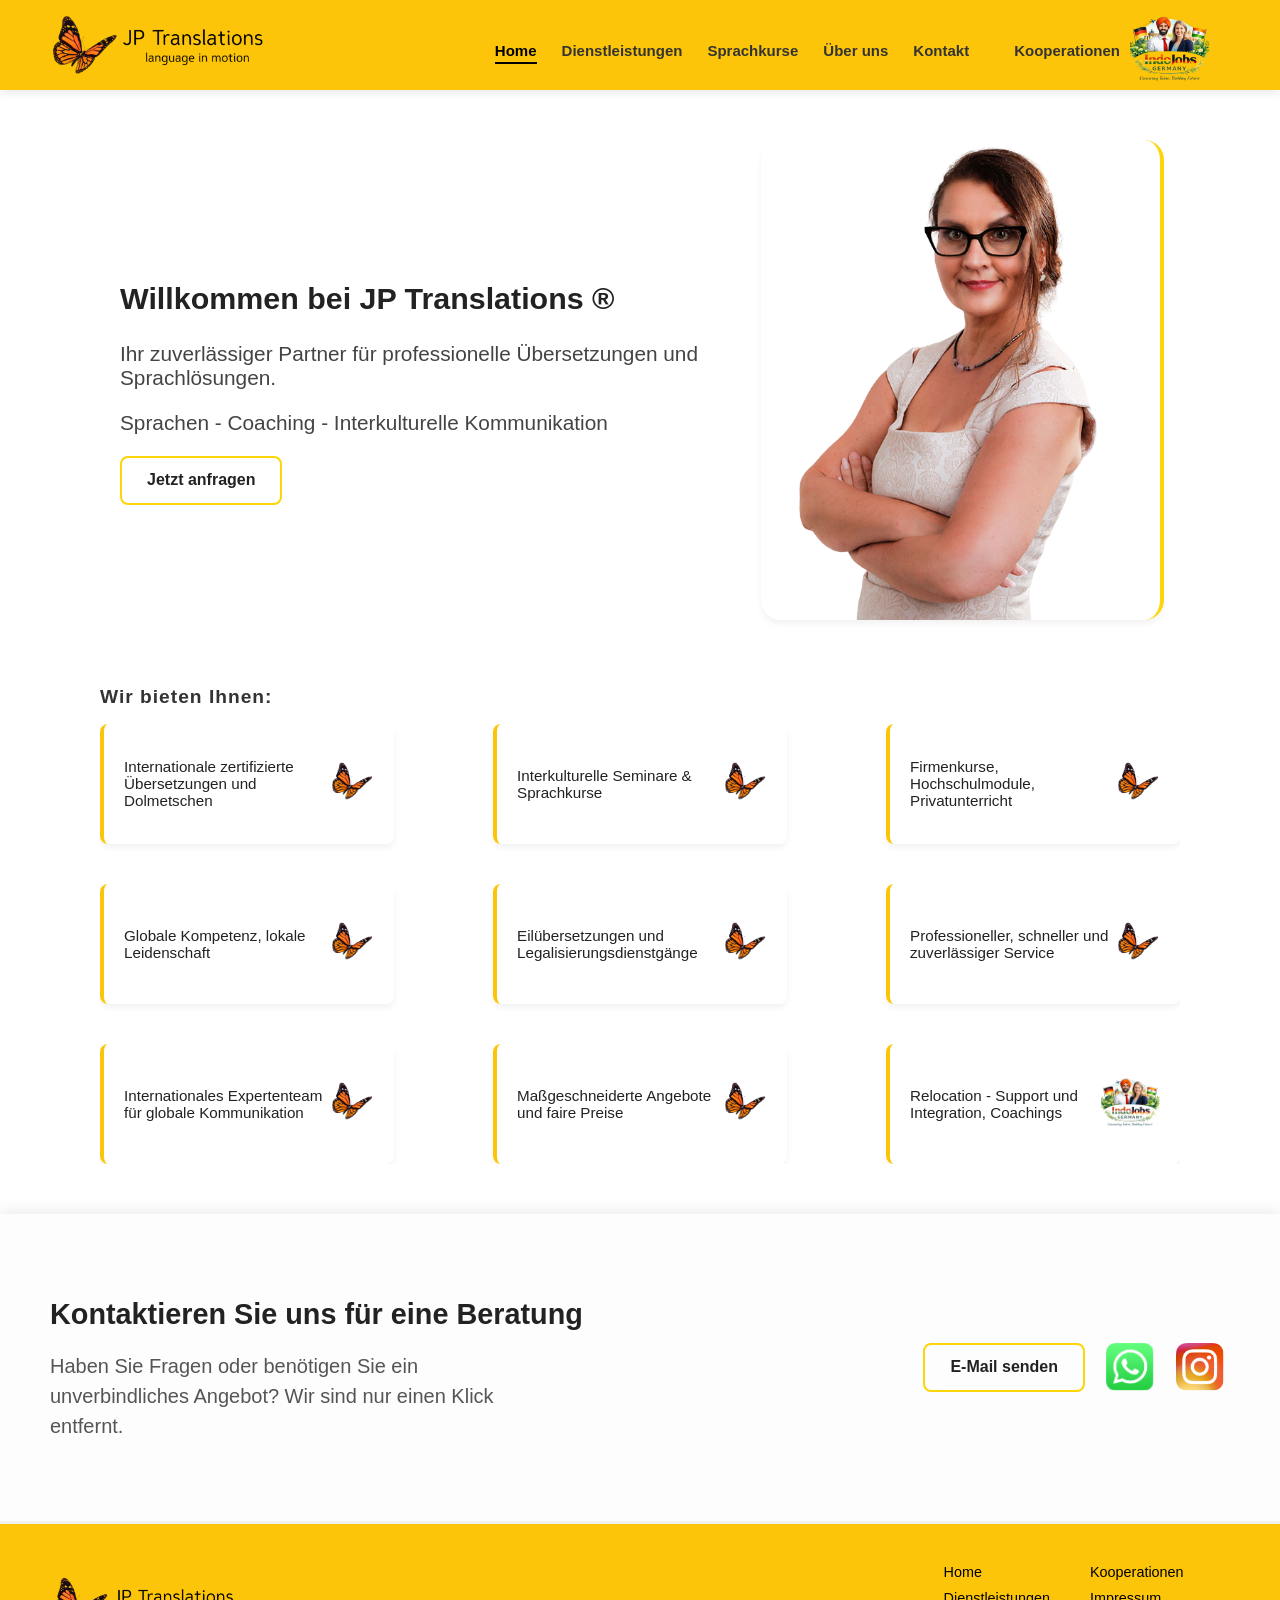
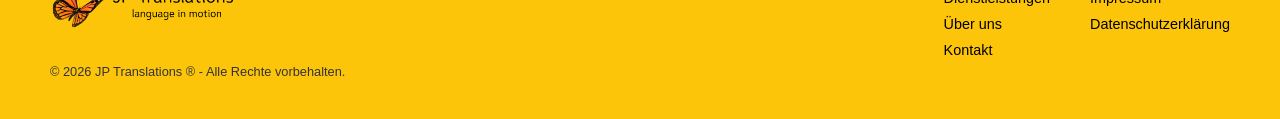
<file: index.html>
<!DOCTYPE html>
<html lang="de">
<head>
 
  
  <meta charset="UTF-8">
  <meta name="viewport" content="width=device-width, initial-scale=1.0">
  <meta name="description" content="Ihr zuverlässiger Partner für professionelle Übersetzungsdienstleistungen und Coaching.">
  <meta name="keywords" content="professionelle Übersetzung, Übersetzer Deutsch-Portugiesisch, Sprachcoaching, interkulturelle Kommunikation, JP Translations">

  <meta property="og:title" content="JP Translations | Übersetzung und Coaching">
  <meta property="og:description" content="Ihr zuverlässiger Partner für professionelle Übersetzungsdienstleistungen und Coaching.">

  <title> JP Translations</title>
  <link rel="icon" type="image/x-icon" href="css/foto/Schmetterling.svg">

  <link rel="canonical" href="https://test-website-jp-translation.vercel.app/">
  <link rel="stylesheet" href="css/global.css">
 

</head>
<body id="home-page">

<div id="header-placeholder"></div>
<div class="content">

    <section class="hero">
      <div class=" hero-inner">
          <div class="infos">
            <h1>Willkommen bei <span class="brand">JP Translations ®</span></h1>
            <p >Ihr zuverlässiger Partner für professionelle Übersetzungen und Sprachlösungen.</p>
            <p class="sub-text">Sprachen - Coaching - Interkulturelle Kommunikation</p>
          
            <a href="contact.html" class="btn-primary">Jetzt anfragen</a>
          </div>
          <div class="logo-image">
            <img src="css/foto/Logo-home.svg" alt="JP Translations">
          </div>
      </div>
    </section>

    <div class="infos-container ">

        <div class="card-container">
          <h2>Wir bieten Ihnen:</h2>
          <div class="card-track">
            <div class="card">Internationale zertifizierte Übersetzungen und Dolmetschen <img src="css/foto/Schmetterling.svg" alt=""></div>
            <div class="card">Interkulturelle Seminare & Sprachkurse  <img src="css/foto/Schmetterling.svg" alt=""></div>
            <div class="card indo-jobs " id="card-relocation">Relocation - Support  und Integration, Coachings  <img width="100" src="css/foto/Logo-IndoJobs.svg" alt=""></div>
            <div class="card hidden-mobile">Firmenkurse, Hochschulmodule, Privatunterricht  <img src="css/foto/Schmetterling.svg" alt=""></div>
            <div class="card hidden-mobile">Globale Kompetenz, lokale Leidenschaft <img src="css/foto/Schmetterling.svg" alt=""></div>
            <div class="card hidden-mobile">Eilübersetzungen und Legalisierungsdienstgänge  <img src="css/foto/Schmetterling.svg" alt=""></div>
            <div class="card hidden-mobile">Professioneller, schneller und zuverlässiger Service  <img src="css/foto/Schmetterling.svg" alt=""></div>
            <div class="card hidden-mobile">Internationales Expertenteam für globale Kommunikation  <img src="css/foto/Schmetterling.svg" alt=""></div>
            <div class="card hidden-mobile">Maßgeschneiderte Angebote und faire Preise  <img src="css/foto/Schmetterling.svg" alt=""></div>
          

          </div>
        </div>
        <button id="loadMoreBtn" class="btn-primary" type="button" aria-expanded="false">Mehr anzeigen</button>
    </div>

</div>


<div id="calltoaction-placeholder"></div>
<div id="footer-placeholder"></div>
<div id="datenschutz-placeholder"></div>

<script src="js/script.js" defer></script>

</body>
</html>
</file>
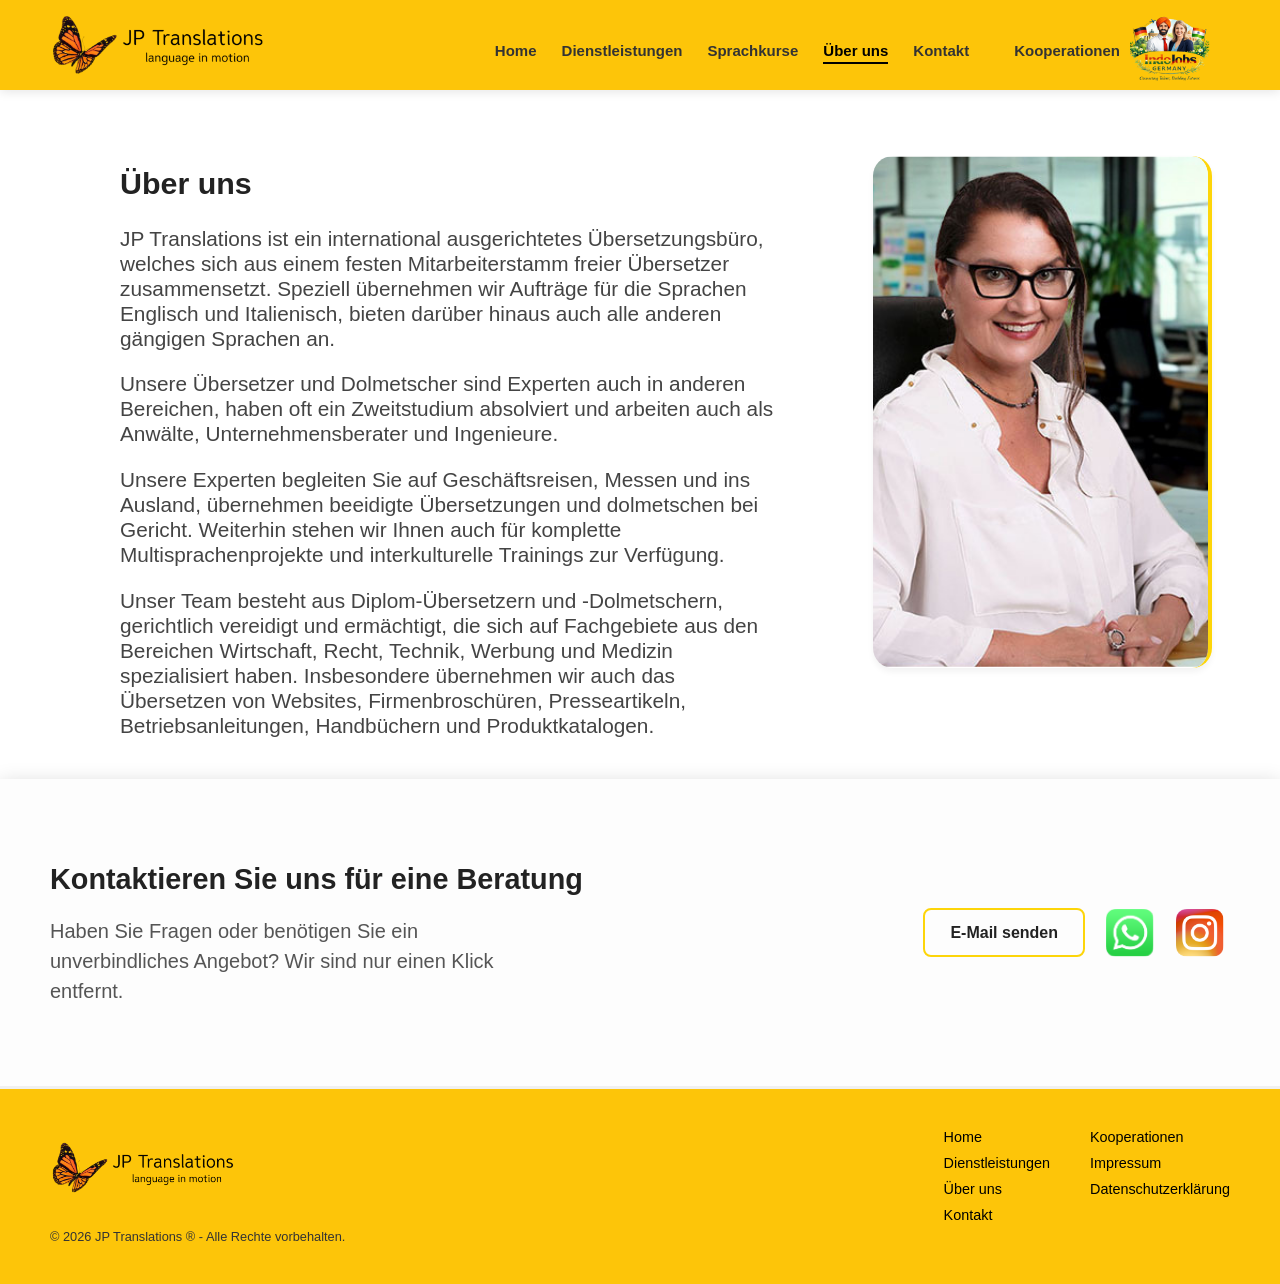
<file: about.html>
<!DOCTYPE html>
<html lang="de">
<head>
 
  
  <meta charset="UTF-8">
  <meta name="viewport" content="width=device-width, initial-scale=1.0">
  <meta name="description" content="Ihr zuverlässiger Partner für professionelle Übersetzungsdienstleistungen und Coaching.">
  <meta name="keywords" content="professionelle Übersetzung, Übersetzer Deutsch-Portugiesisch, Sprachcoaching, interkulturelle Kommunikation, JP Translations">

  <meta property="og:title" content="JP Translations | Über uns">
  <meta property="og:description" content="Ihr zuverlässiger Partner für professionelle Übersetzungsdienstleistungen und Coaching.">

  <title>JP Translations | Über uns</title>
  <link rel="icon" type="image/x-icon" href="css/foto/Schmetterling.svg">

  <link rel="canonical" href="https://test-website-jp-translation.vercel.app/about.html">
  <link rel="stylesheet" href="css/global.css">
 

</head>
<body id="about-page">
  <div id="header-placeholder"></div>
    <div class="content">
      <section class="hero">
        <div class="container hero-about  ">
          <div class="infos infos-about">
            
            <h1>Über uns</h1>
            <p class="text-s p-about">JP Translations ist ein international ausgerichtetes Übersetzungsbüro, welches sich aus einem festen Mitarbeiterstamm freier Übersetzer zusammensetzt. Speziell übernehmen wir Aufträge für die Sprachen Englisch und Italienisch, bieten darüber hinaus auch alle anderen gängigen Sprachen an.</p>
            <p class="hidden-mobile p-about">Unsere Übersetzer und Dolmetscher sind Experten auch in anderen Bereichen, haben oft ein Zweitstudium absolviert und arbeiten auch als Anwälte, Unternehmensberater und Ingenieure.</p>
            <p class="hidden-mobile p-about">Unsere Experten begleiten Sie auf Geschäftsreisen, Messen und ins Ausland, übernehmen beeidigte Übersetzungen und dolmetschen bei Gericht. Weiterhin stehen wir Ihnen auch für komplette Multisprachenprojekte und interkulturelle Trainings zur Verfügung.</p>
            <p class="hidden-mobile p-about">Unser Team besteht aus Diplom-Übersetzern und -Dolmetschern, gerichtlich vereidigt und ermächtigt, die sich auf Fachgebiete aus den Bereichen Wirtschaft, Recht, Technik, Werbung und Medizin spezialisiert haben. Insbesondere übernehmen wir auch das Übersetzen von Websites, Firmenbroschüren, Presseartikeln, Betriebsanleitungen, Handbüchern und Produktkatalogen.
            </p>
          </div>
          <div class=" about-image">
            <img src="css/foto/foto-uberuns-jptranslation.svg" alt="JP Translations">
          </div>
        </div>
      </section>
    </div>
  
  <div id="calltoaction-placeholder"></div>
  <div id="footer-placeholder"></div>
  <div id="datenschutz-placeholder"></div>
  
    <script src="js/script.js" defer></script>
</body>
</html>
</file>
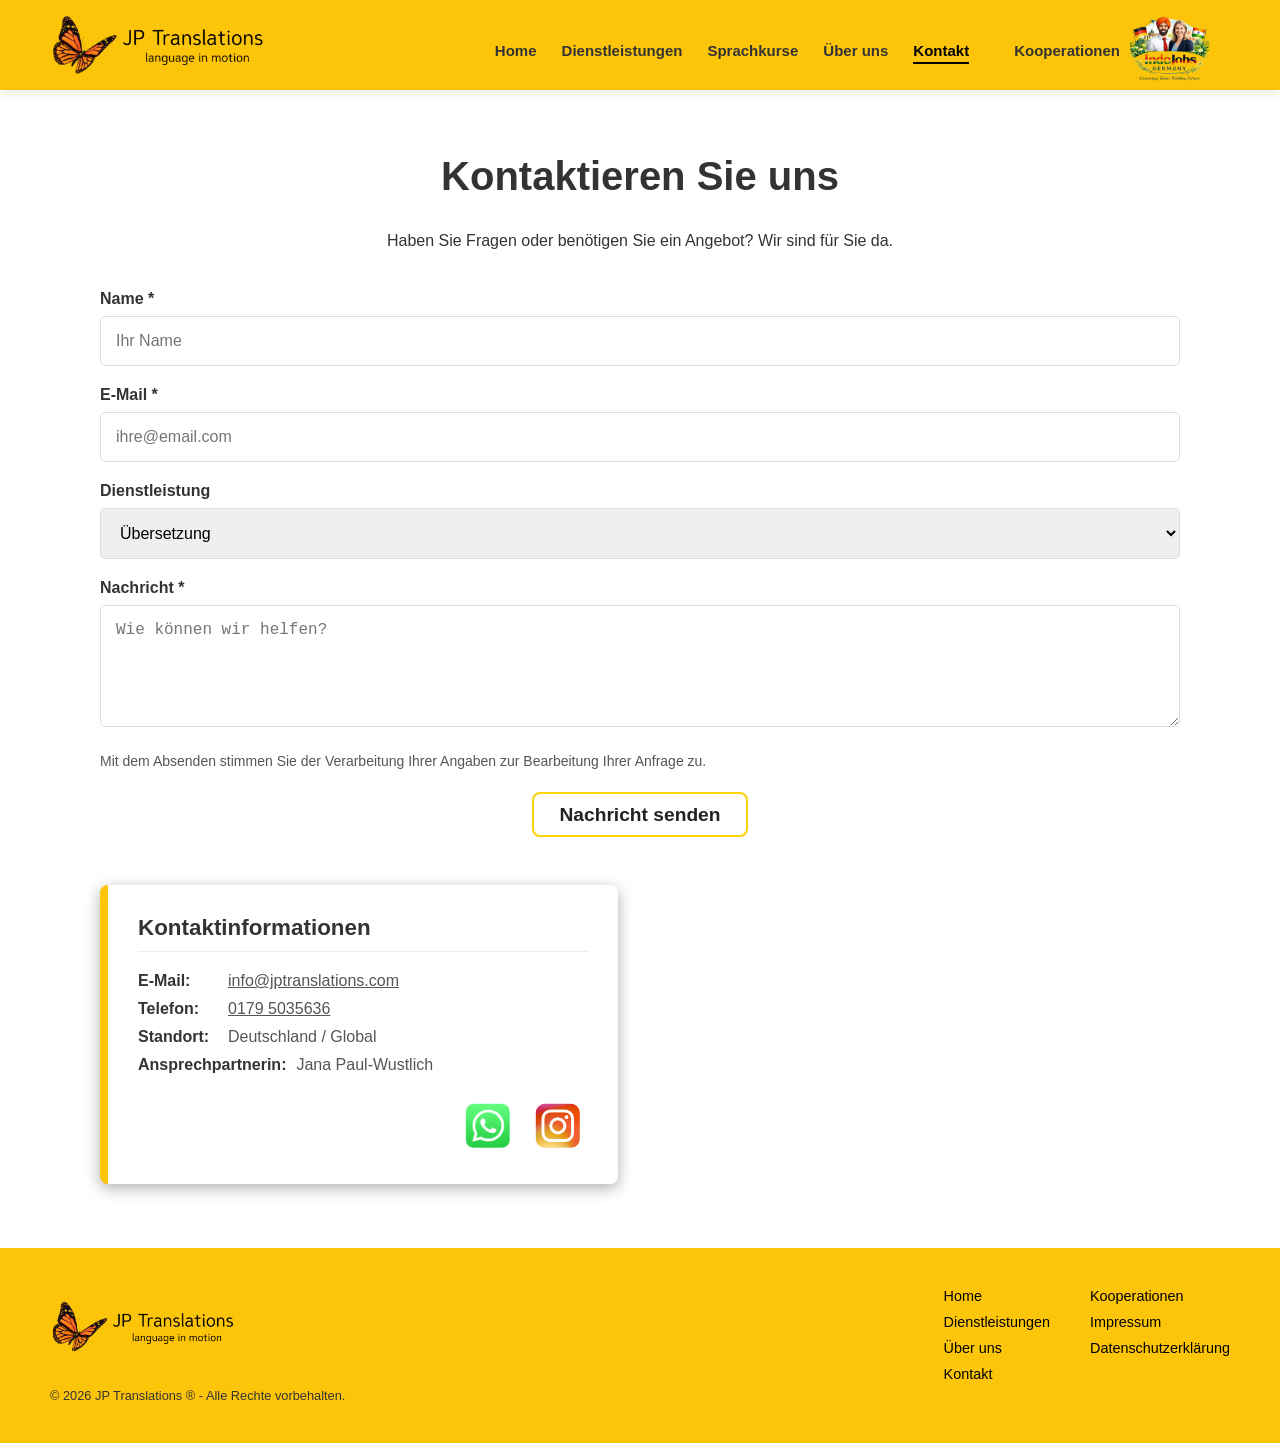
<file: contact.html>
<!DOCTYPE html>
<html lang="de">
<head>
 
  
  <meta charset="UTF-8">
  <meta name="viewport" content="width=device-width, initial-scale=1.0">
  <meta name="description" content="Ihr zuverlässiger Partner für professionelle Übersetzungsdienstleistungen und Coaching.">
  <meta name="keywords" content="professionelle Übersetzung, Übersetzer Deutsch-Portugiesisch, Sprachcoaching, interkulturelle Kommunikation, JP Translations">

  <meta property="og:title" content="JP Translations | Kontakt">
  <meta property="og:description" content="Ihr zuverlässiger Partner für professionelle Übersetzungsdienstleistungen und Coaching.">

  <title>JP Translations | Kontakt</title>
  <link rel="icon" type="image/x-icon" href="css/foto/Schmetterling.svg">

  <link rel="canonical" href="https://test-website-jp-translation.vercel.app/contact.html">
  <link rel="stylesheet" href="css/global.css">
 

</head>
<body id="contact-page">
  <div id="header-placeholder"></div>

  <main class=" main-contact">
    <section class="contact-intro">
      <h1>Kontaktieren Sie uns</h1>
      <p>Haben Sie Fragen oder benötigen Sie ein Angebot? Wir sind für Sie da.</p>
    </section>

    <div class="contact-flex">
      <form 
      class="contact-form"
      action="https://formsubmit.co/info@jptranslations.com"
      method="POST"
    >

  <input 
    type="hidden" 
    name="_next" 
    value="https://test-website-jp-translation.vercel.app/thankyou.html"
  >

  <input 
    type="hidden" 
    name="_captcha" 
    value="false"
  >

  <div class="form-group">
    <label for="name">Name *</label>
    <input 
      type="text" 
      id="name" 
      name="name"
      required 
      placeholder="Ihr Name"
    >
  </div>

  <div class="form-group">
    <label for="email">E-Mail *</label>
    <input 
      type="email" 
      id="email" 
      name="email"
      required 
      placeholder="ihre@email.com"
    >
  </div>

  <div class="form-group">
    <label for="service">Dienstleistung</label>
    <select id="service" name="service">
      <option value="translation">Übersetzung</option>
      <option value="coaching">Sprachkurs / Coaching</option>
      <option value="relocation">Relocation Support</option>
      <option value="other">Sonstiges</option>
    </select>
  </div>

  <div class="form-group">
    <label for="message">Nachricht *</label>
    <textarea 
      id="message" 
      name="message"
      rows="5" 
      required 
      placeholder="Wie können wir helfen?"
    ></textarea>
  </div>

  <p class="form-privacy-note">Mit dem Absenden stimmen Sie der Verarbeitung Ihrer Angaben zur Bearbeitung Ihrer Anfrage zu.</p>

  <button type="submit" class="btn-contact-outline btn-contact">
    Nachricht senden
  </button>

</form>

      <div class="contact-info">
        <h3>Kontaktinformationen</h3>
        <p><strong>E-Mail:</strong> <a href="mailto:info@jptranslations.com">info@jptranslations.com</a></p>
        <p><strong>Telefon:</strong> <a href="tel:+491795035636">0179 5035636</a></p>
        <p><strong>Standort:</strong> Deutschland / Global</p>
        <p><strong>Ansprechpartnerin:</strong> Jana Paul-Wustlich</p>

        <div class="social-wrapper social-wrapper-contact">
          <a href="https://wa.me/491795035636" target="_blank" rel="noopener noreferrer" class="btn-socialmedia" aria-label="JP Translations auf WhatsApp kontaktieren (öffnet einen neuen Tab)">
            <img src="css/foto/whatsapp-Icon.svg" alt="">
          </a>
          <a href="https://www.instagram.com/jptranslations" target="_blank" rel="noopener noreferrer" class="btn-socialmedia" aria-label="JP Translations auf Instagram besuchen (öffnet einen neuen Tab)">
            <img src="css/foto/instagram-Icon.svg" alt="">
          </a>
        </div>
      </div>
    </div>
  </main>

  
  <div id="footer-placeholder"></div>
  <div id="datenschutz-placeholder"></div>
  
<script src="js/script.js" defer></script>
</body>
</html>
</file>
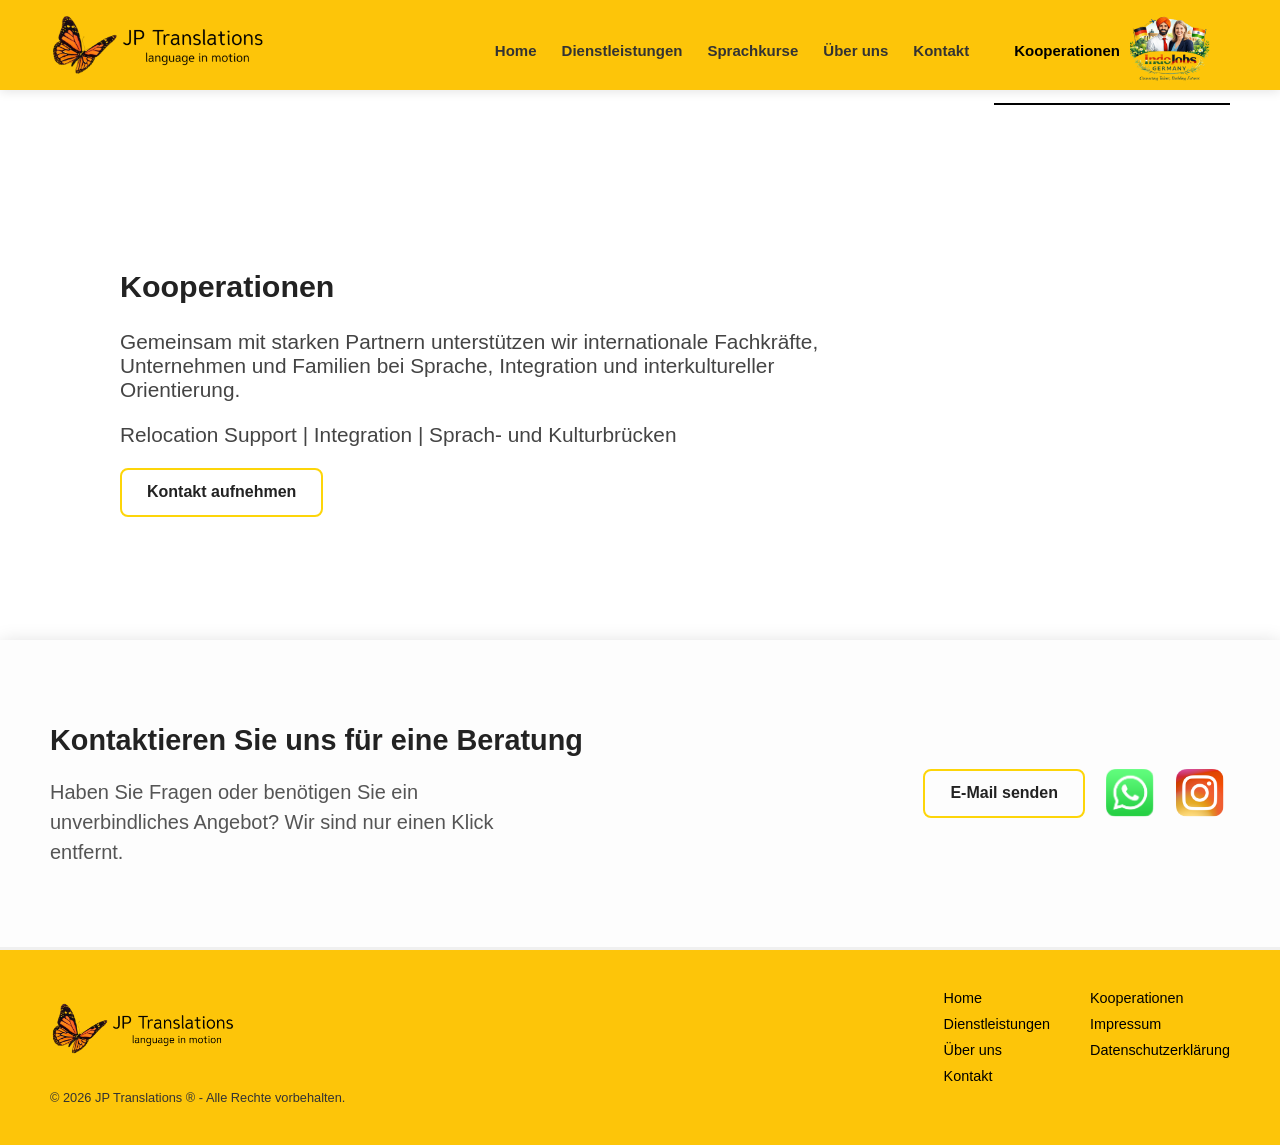
<file: cooperation.html>
<!DOCTYPE html>
<html lang="de">
<head>
  <meta charset="UTF-8">
  <meta name="viewport" content="width=device-width, initial-scale=1.0">
  <meta name="description" content="Kooperationen von JP Translations im Bereich Relocation Support, Integration und interkulturelle Begleitung.">
  <meta name="keywords" content="JP Translations Kooperationen, IndoJobs, Relocation Support, Integration, interkulturelle Begleitung">

  <meta property="og:title" content="JP Translations | Kooperationen">
  <meta property="og:description" content="Relocation Support, Integration und interkulturelle Begleitung in Kooperation mit JP Translations.">

  <title>JP Translations | Kooperationen</title>
  <link rel="icon" type="image/x-icon" href="css/foto/Schmetterling.svg">
  <link rel="canonical" href="https://test-website-jp-translation.vercel.app/cooperation.html">
  <link rel="stylesheet" href="css/global.css">
</head>
<body id="cooperation-page">
  <div id="header-placeholder"></div>

  <main class="content cooperation-page-content" id="cooperation">
    <section class="hero cooperation-hero">
      <div class="container hero-inner">
        <div class="infos">
          <h1>Kooperationen</h1>
          <p>Gemeinsam mit starken Partnern unterstützen wir internationale Fachkräfte, Unternehmen und Familien bei Sprache, Integration und interkultureller Orientierung.</p>
          <p class="sub-text">Relocation Support | Integration | Sprach- und Kulturbrücken</p>
          <a href="contact.html" class="btn-primary">Kontakt aufnehmen</a>
        </div>
        <div class="logo-image cooperation-logo">

        </div>
      </div>
    </section>
  </main>

  <div id="calltoaction-placeholder"></div>
  <div id="footer-placeholder"></div>
  <div id="datenschutz-placeholder"></div>

  <script src="js/script.js" defer></script>
</body>
</html>
</file>
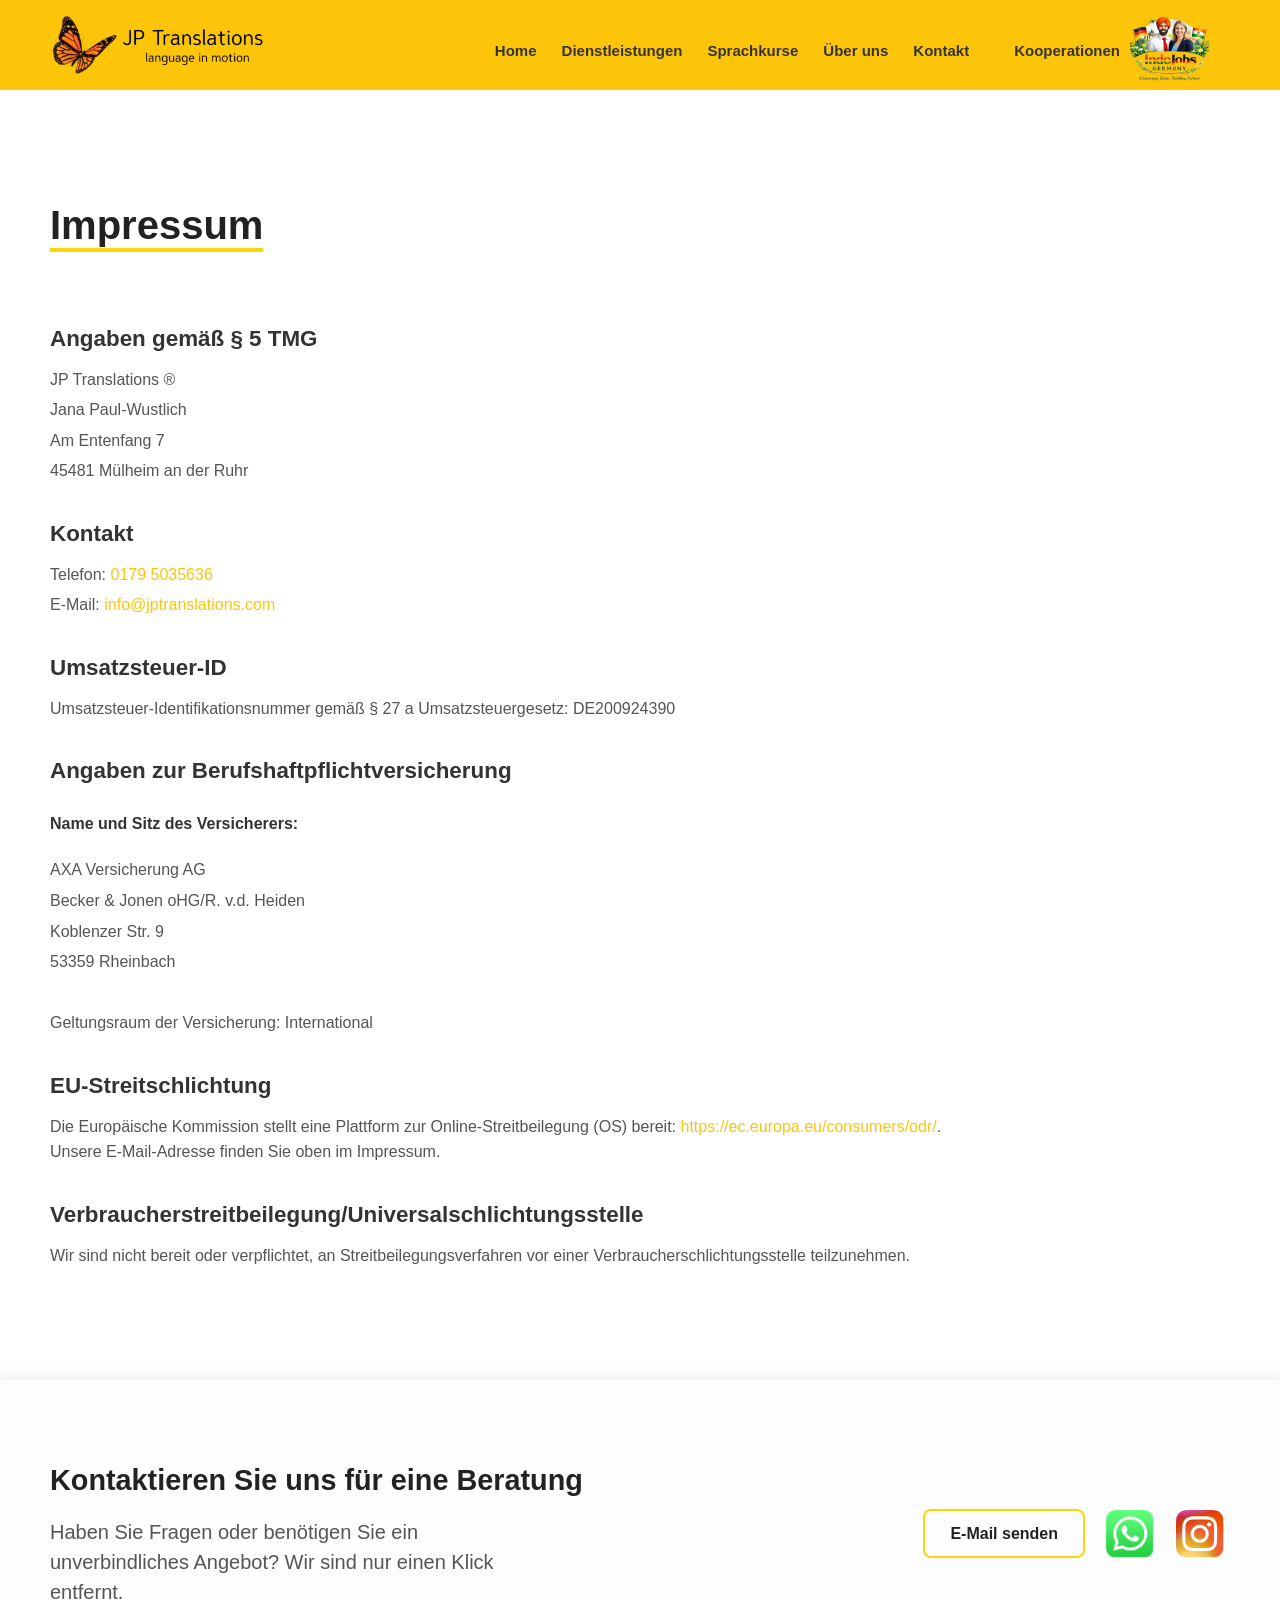
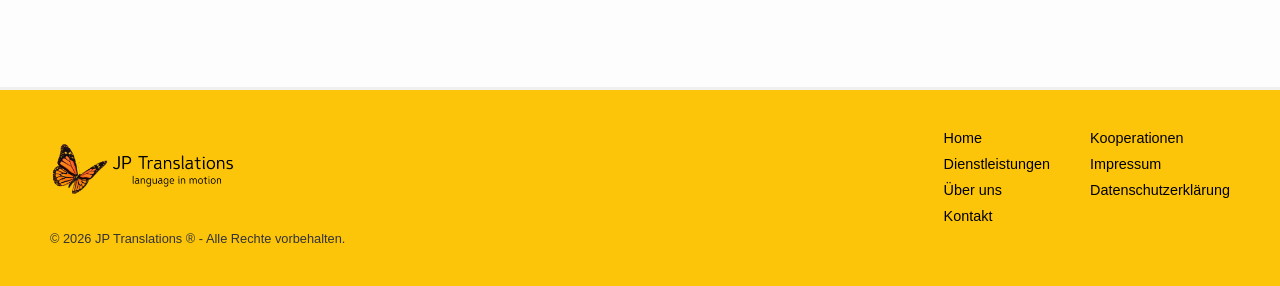
<file: impressum.html>
<!DOCTYPE html>
<html lang="de">
<head>
 
  
  <meta charset="UTF-8">
  <meta name="viewport" content="width=device-width, initial-scale=1.0">
  <meta name="description" content="Ihr zuverlässiger Partner für professionelle Übersetzungsdienstleistungen und Coaching.">
  <meta name="keywords" content="professionelle Übersetzung, Übersetzer Deutsch-Portugiesisch, Sprachcoaching, interkulturelle Kommunikation, JP Translations">

  <meta property="og:title" content="JP Translations | Impressum">
  <meta property="og:description" content="Ihr zuverlässiger Partner für professionelle Übersetzungsdienstleistungen und Coaching.">

  <title>JP Translations | Impressum</title>
  <link rel="icon" type="image/x-icon" href="css/foto/Schmetterling.svg">

  <link rel="canonical" href="https://test-website-jp-translation.vercel.app/impressum.html">
  <link rel="stylesheet" href="css/global.css">

</head>
<body>

<div id="header-placeholder"></div>

<main class="main-content">
    <section class="impressum-section">
        <div class="container">
            <div class="impressum-text">
                <h1>Impressum</h1>
                
                <div class="impressum-block">
                    <h2>Angaben gemäß § 5 TMG</h2>
                    <p>JP Translations ®</p>
                    <p>Jana Paul-Wustlich</p>
                    <p>Am Entenfang 7</p>
                    <p>45481 Mülheim an der Ruhr</p>
                </div>

                <div class="impressum-block">
                    <h2>Kontakt</h2>
                    <p>Telefon: <a href="tel:+491795035636">0179 5035636</a></p>
                    <p>E-Mail: <a href="mailto:info@jptranslations.com">info@jptranslations.com</a></p>
                </div>

                <div class="impressum-block">
                    <h2>Umsatzsteuer-ID</h2>
                    <p>Umsatzsteuer-Identifikationsnummer gemäß § 27 a Umsatzsteuergesetz: DE200924390<br></p>
                </div>

                <div class="impressum-block">
                    <h2>Angaben zur Berufshaftpflichtversicherung</h2>
                    <h4>Name und Sitz des Versicherers:</h4>
                    <p>AXA Versicherung AG</p>
                    <p>Becker & Jonen oHG/R. v.d. Heiden</p>
                    <p>Koblenzer Str. 9</p>
                    <p>53359 Rheinbach</p><br>
                    <p>Geltungsraum der Versicherung: International</p>
                </div>

                <div class="impressum-block">
                    <h2>EU-Streitschlichtung</h2>
                    <p>Die Europäische Kommission stellt eine Plattform zur Online-Streitbeilegung (OS) bereit: 
                    <a href="https://ec.europa.eu/consumers/odr/" target="_blank" rel="noopener noreferrer">https://ec.europa.eu/consumers/odr/</a>.<br>
                    Unsere E-Mail-Adresse finden Sie oben im Impressum.</p>
                </div>

                <div class="impressum-block">
                    <h2>Verbraucherstreitbeilegung/Universalschlichtungsstelle</h2>
                    <p>Wir sind nicht bereit oder verpflichtet, an Streitbeilegungsverfahren vor einer Verbraucherschlichtungsstelle teilzunehmen.</p>
                </div>
            </div>
        </div>
    </section>
</main>

<div id="calltoaction-placeholder"></div>
<div id="footer-placeholder"></div>
<div id="datenschutz-placeholder"></div>
  <script src="js/script.js" defer></script>

</body>
</html>
</file>
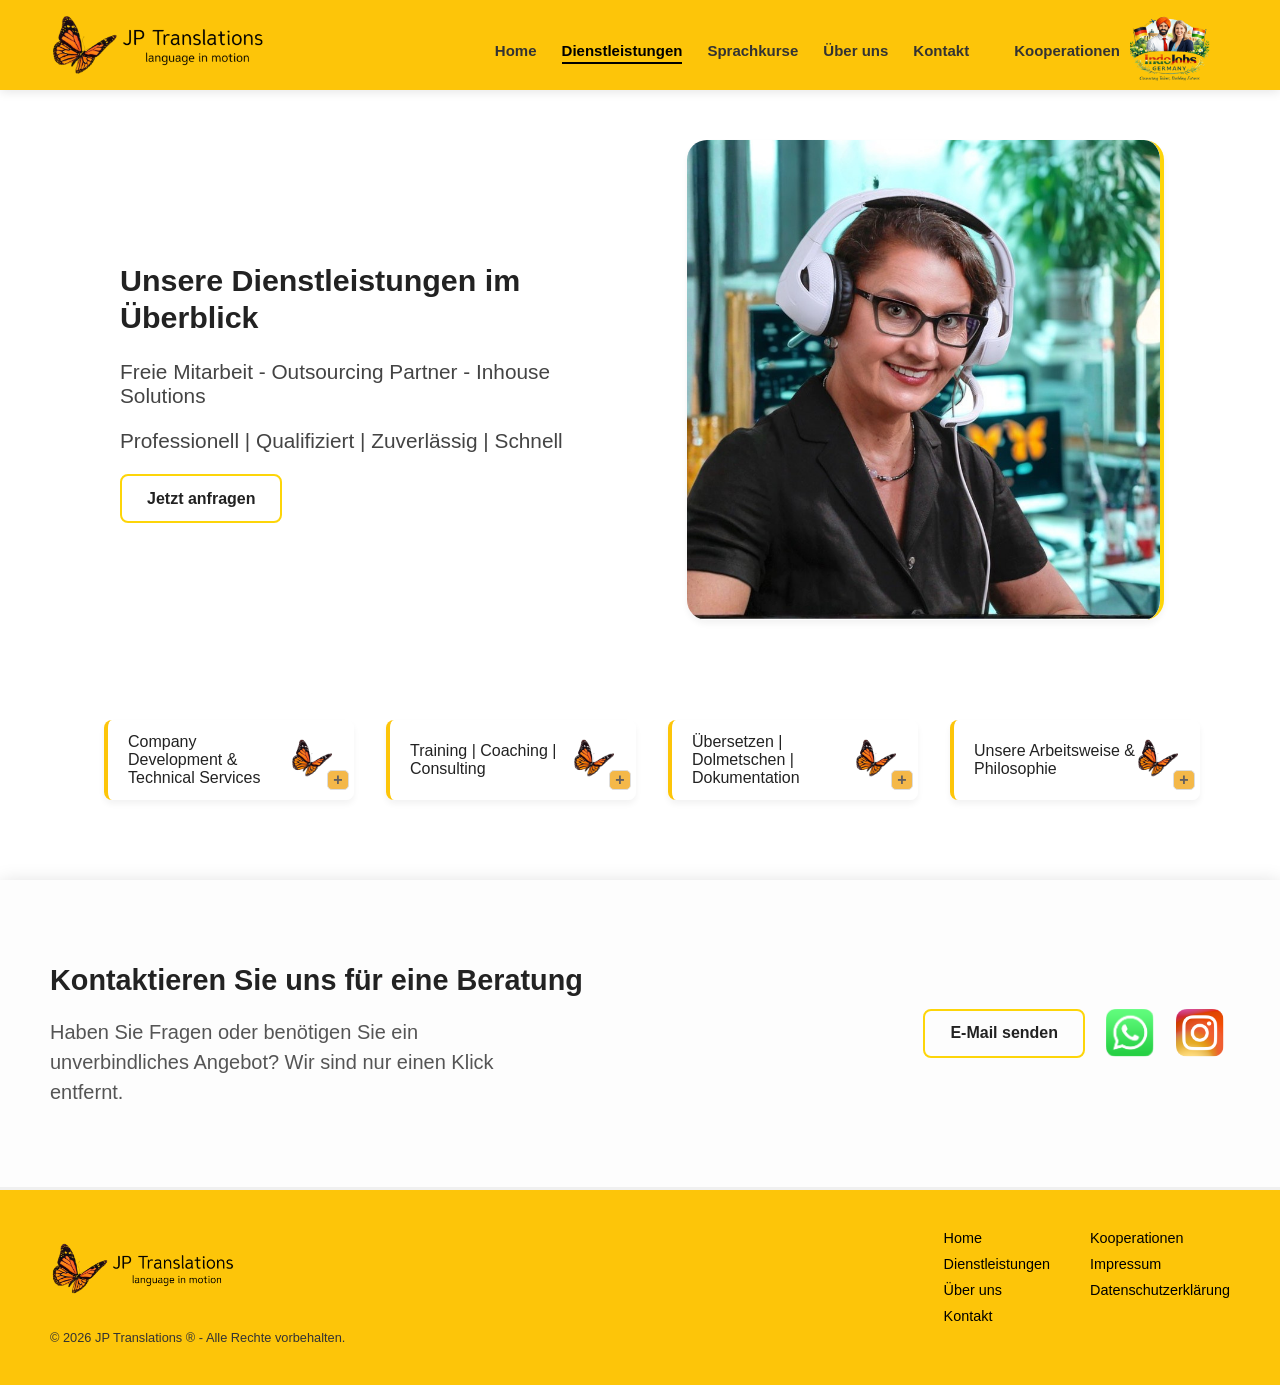
<file: service.html>
<!DOCTYPE html>
<html lang="de">
<head>
 
  
  <meta charset="UTF-8">
  <meta name="viewport" content="width=device-width, initial-scale=1.0">
  <meta name="description" content="Ihr zuverlässiger Partner für professionelle Übersetzungsdienstleistungen und Coaching.">
  <meta name="keywords" content="professionelle Übersetzung, Übersetzer Deutsch-Portugiesisch, Sprachcoaching, interkulturelle Kommunikation, JP Translations">

  <meta property="og:title" content="JP Translations | Dienstleistungen">
  <meta property="og:description" content="Ihr zuverlässiger Partner für professionelle Übersetzungsdienstleistungen und Coaching.">
  <title>JP Translations | Dienstleistungen </title>
  <link rel="icon" type="image/x-icon" href="css/foto/Schmetterling.svg">

  <link rel="canonical" href="https://test-website-jp-translation.vercel.app/service.html">
  <link rel="stylesheet" href="css/global.css">

</head>
<body id="service-page">

  <div id="header-placeholder"></div>

  <div class="content">
    <section class="hero">
      <div class="container hero-inner ">
        <div class="infos infos-service">
          <h1>Unsere Dienstleistungen im Überblick</h1>
          <p>Freie Mitarbeit - Outsourcing Partner - Inhouse Solutions</p>
          <p class="sub-text">Professionell | Qualifiziert | Zuverlässig | Schnell</p>
          <a href="contact.html" class="btn-primary">Jetzt anfragen</a>
        </div>
        <div class="logo-image">
          <img src="css/foto/Dienstleistung.svg" alt="JP Translations">
        </div>
      </div>
    </section>
  </div>

  <div id="modal-servicos" class="modal" role="dialog" aria-modal="true" aria-labelledby="modal-titulo" hidden>
    <div class="modal-content card-grande"> <button type="button" class="close-button" onclick="fecharModal()" aria-label="Dialog schließen">&times;</button>
      <h3 id="modal-titulo"></h3>
      <div id="modal-texto"></div>
    </div>
  </div>

  <div class="modal-service-container">
    <button type="button" class="card card-service" onclick="abrirModal(
      'Company Development & Technical Services', 
      '<ul>' +
        '<li>Beeidigte Übersetzungen nach DIN-Norm</li>' +
        '<li>Internationale Fachübersetzungen in allen gängigen Sprachen</li>' +
        '<li>Dolmetschleistungen</li>' +
        '<li>Sprecherservice, Adaptionen, voice-over</li>' +
        '<li>Legalisierungsdienstgänge</li>' +
        '<li>Lektorat & Copywriting</li>' +
        '<li>Interkulturelle Kommunikation</li>' +
        '<li>Firmensprachkurse und Einzeltrainings</li>' +
        '<li>Englischmodule für Hochschulen</li>' +
      '</ul>', 
      true
    )">
      Company Development & Technical Services
      
      <img src="css/foto/Schmetterling.svg" alt="">
      <div>+</div>
    </button>

    <button type="button" class="card card-service" onclick="abrirModal(
      'Training - Coaching - Consulting', 
      '<ul>' +
        '<li>Interkulturelle Trainings</li>' +
        '<li>Seminare für Executives</li>' +
        '<li>Messebegleitung</li>' +
        '<li>Verhandlungsführung</li>' +
        '<li>Präsentationstraining</li>' +
        '<li>Wirtschaftsenglisch</li>' +
        '<li>Rechtsenglisch</li>' +
        '<li>Telephone English</li>' +
        '<li>Gründliche Vorbereitung zum Erwerb von international anerkannten Sprachenzertifikaten</li>' +
        '<li>Europäischem Referenzrahmen (A1 - C2)</li>' +
        '<li>Kooperation mit von Cambridge zertifizierten BULATS-Agenten (A1 - C2)</li>' +
        '<li>Vorbereitung zur IHK-Übersetzerprüfung (A1 - C2)</li>' +
        '<li>Individuelle Beratung und Betreuung (A1 - C2)</li>' +
      '</ul>', 
      true
    )">
      Training | Coaching | Consulting
      
      <img src="css/foto/Schmetterling.svg" alt="">
      <div>+</div>
    </button>

    <button type="button" class="card card-service" onclick="abrirModal(
      'Übersetzen - Dolmetschen - Dokumentation', 
      '<ul>' +
        '<li>Englisch</li><li>Italienisch</li><li>Französisch</li><li>Spanisch</li>' +
        '<li>Portugiesisch</li><li>Niederländisch</li><li>Polnisch</li><li>Russisch</li>' +
        '<li>Rumänisch</li><li>Tschechisch</li><li>Serbisch</li><li>Kroatisch</li>' +
        '<li>Norwegisch</li><li>Dänisch</li><li>Schwedisch</li><li>Arabisch</li>' +
        '<li>Griechisch</li><li>Türkisch</li><li>Japanisch</li><li>u.v.m.</li>' +
      '</ul>', 
      true
    )">
      Übersetzen | Dolmetschen | Dokumentation
      <img src="css/foto/Schmetterling.svg" alt="">
      <div>+</div>
    </button>

    <button type="button" class="card card-service" onclick="abrirModal(
      'Unsere Arbeitsweise & Philosophie', 
      '<ul>' +
        '<li>Flexibel</li>' +
        '<li>Vielseitig</li>' +
        '<li>Kreativ</li>' +
        '<li>Elegant</li>' +
        '<li>Ethischer Prozess</li>' +
        '<li>Nachhaltige Kundenbetreuung</li>' +
      '</ul>', 
      true
    )">
      Unsere Arbeitsweise & Philosophie
      <img src="css/foto/Schmetterling.svg" alt="">
      <div>+</div>
    </button>
  </div>
  <div id="calltoaction-placeholder"></div>
  <div id="footer-placeholder"></div>
  <div id="datenschutz-placeholder"></div>
  
    <script src="js/script.js" defer></script>

</body>
</html>
</file>
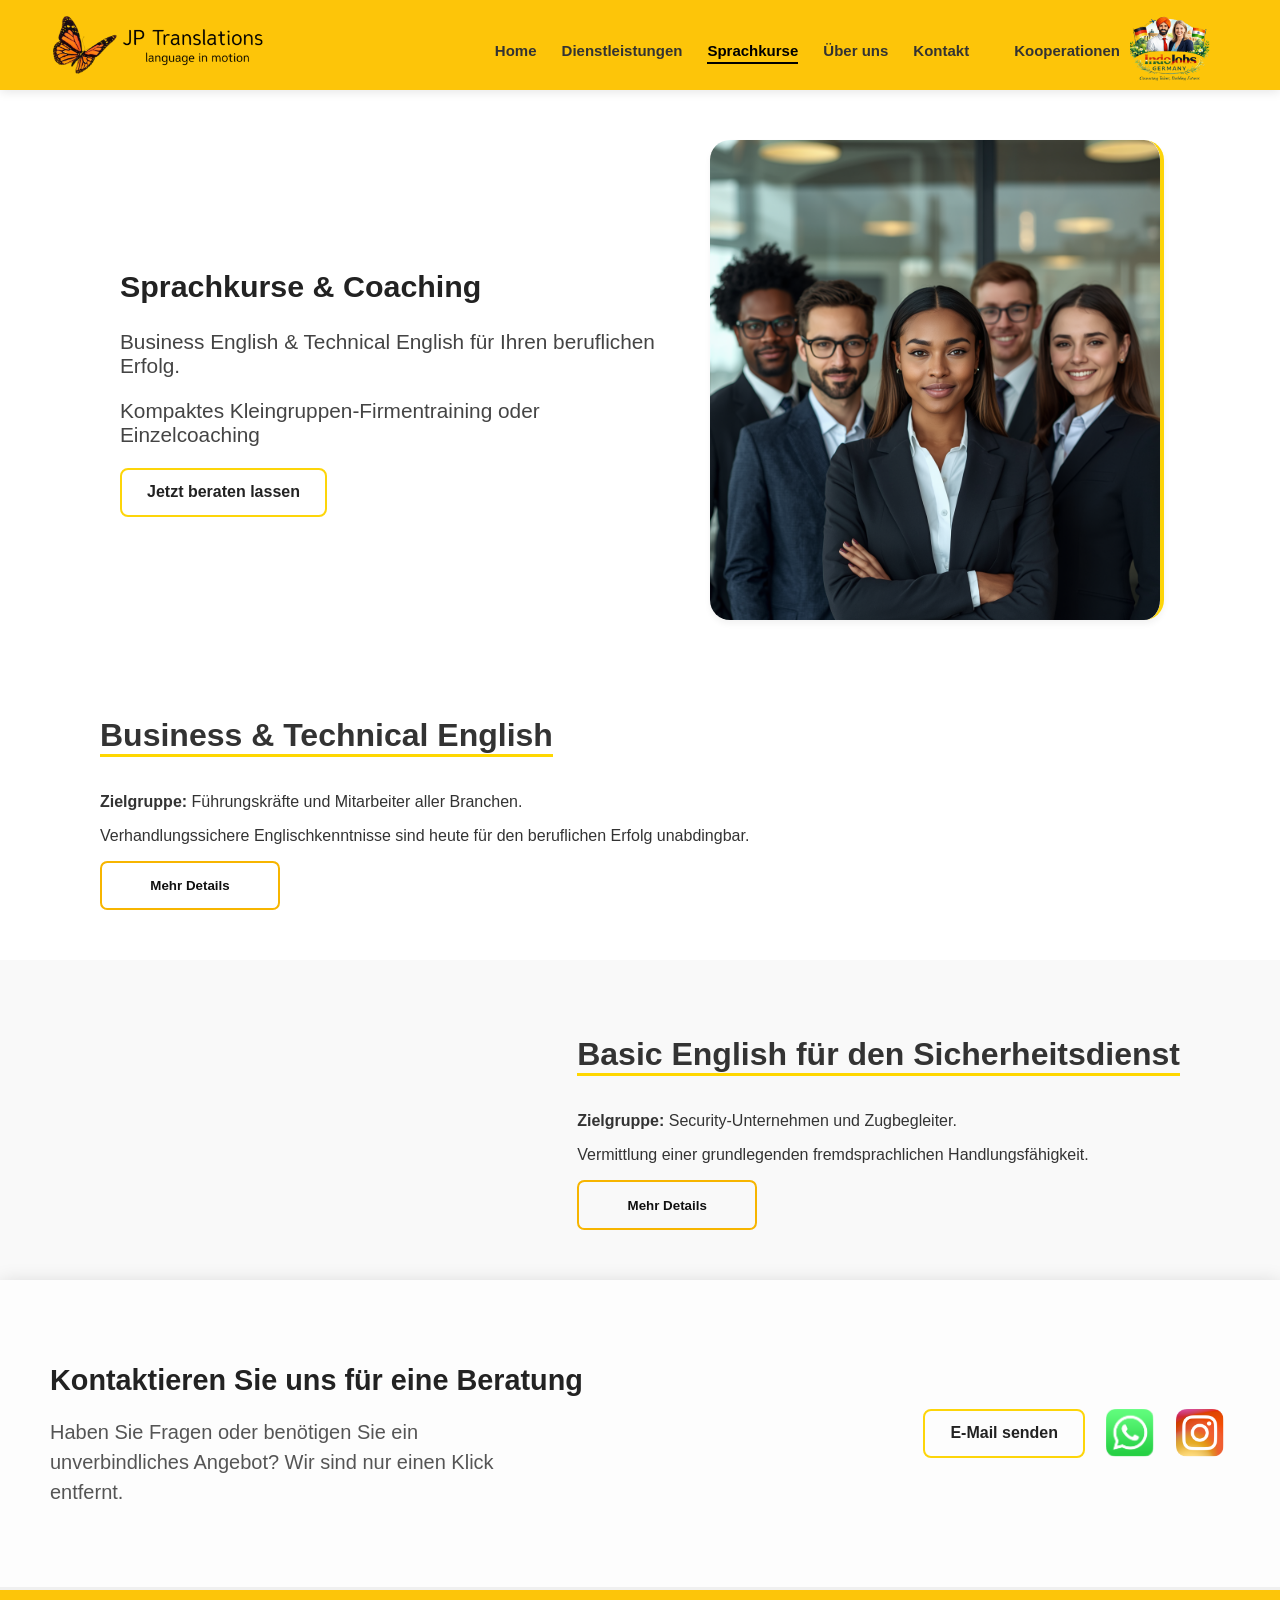
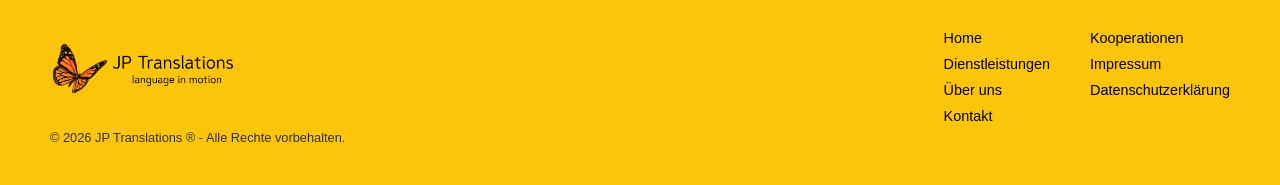
<file: sprachkurs.html>
<!DOCTYPE html>
<html lang="de">
<head>
 
  
  <meta charset="UTF-8">
  <meta name="viewport" content="width=device-width, initial-scale=1.0">
  <meta name="description" content="Ihr zuverlässiger Partner für professionelle Übersetzungsdienstleistungen und Coaching.">
  <meta name="keywords" content="professionelle Übersetzung, Übersetzer Deutsch-Portugiesisch, Sprachcoaching, interkulturelle Kommunikation, JP Translations">

  <meta property="og:title" content="JP Translations | Sprachkurse">
  <meta property="og:description" content="Ihr zuverlässiger Partner für professionelle Übersetzungsdienstleistungen und Coaching.">

  <title>JP Translations | Sprachkurs</title>
  <link rel="icon" type="image/x-icon" href="css/foto/Schmetterling.svg">

  <link rel="canonical" href="https://test-website-jp-translation.vercel.app/sprachkurs.html">
  <link rel="stylesheet" href="css/global.css">

</head>
<body id="sprachkurs-page">

<div id="header-placeholder"></div>

<section class="hero content">
  <div class="container hero-inner">
    <div class="infos">
      <h1>Sprachkurse & <span class="brand">Coaching</span></h1>
      <div class="line-height">
        <p>Business English & Technical English für Ihren beruflichen Erfolg.</p>
        <p class="sub-text">Kompaktes Kleingruppen-Firmentraining oder Einzelcoaching</p>

      </div>
      <a href="contact.html" class="btn-primary">Jetzt beraten lassen</a>
    </div>
    <div class="logo-image group-photo">
      <img src="css/foto/sprachkurs.svg" alt="JP Translations Team">
    </div>
  </div>
</section>

<section class="course-section">
  <div class="container flex-container">
    <div class="course-text">
      <h2 id="course-text-h2">Business & Technical English</h2>
      <p class="target-group"><strong>Zielgruppe:</strong> Führungskräfte und Mitarbeiter aller Branchen.</p>
      <p>Verhandlungssichere Englischkenntnisse sind heute für den beruflichen Erfolg unabdingbar.</p>
      
      <button type="button" class="btn-outline" onclick="abrirDetalhesBusiness()">
      Mehr Details
      </button>
    </div>
  </div>
</section>

<section class="course-section alt-bg">
  <div class="container flex-container reverse">
    <div class="course-text">
      <h2>Basic English für den Sicherheitsdienst</h2>
      <p class="target-group"><strong>Zielgruppe:</strong> Security-Unternehmen und Zugbegleiter.</p>
      <p>Vermittlung einer grundlegenden fremdsprachlichen Handlungsfähigkeit.</p>
      
      <button type="button" class="btn-outline" onclick="abrirDetalhesSecurity()">
        Mehr Details
      </button>
    </div>
  </div>
</section>

<div id="modal-servicos" class="modal" role="dialog" aria-modal="true" aria-labelledby="modal-titulo" hidden>
  <div class="modal-content" id="card-grande">
    <button type="button" class="close-button" onclick="fecharModal()" aria-label="Dialog schließen">&times;</button>
    <h3 id="modal-titulo"></h3>
    <div id="modal-texto"></div>
  </div>


</div>

<div id="calltoaction-placeholder"></div>
<div id="footer-placeholder"></div>
<div id="datenschutz-placeholder"></div>

  <script src="js/script.js" defer></script>

</body>
</html>
</file>
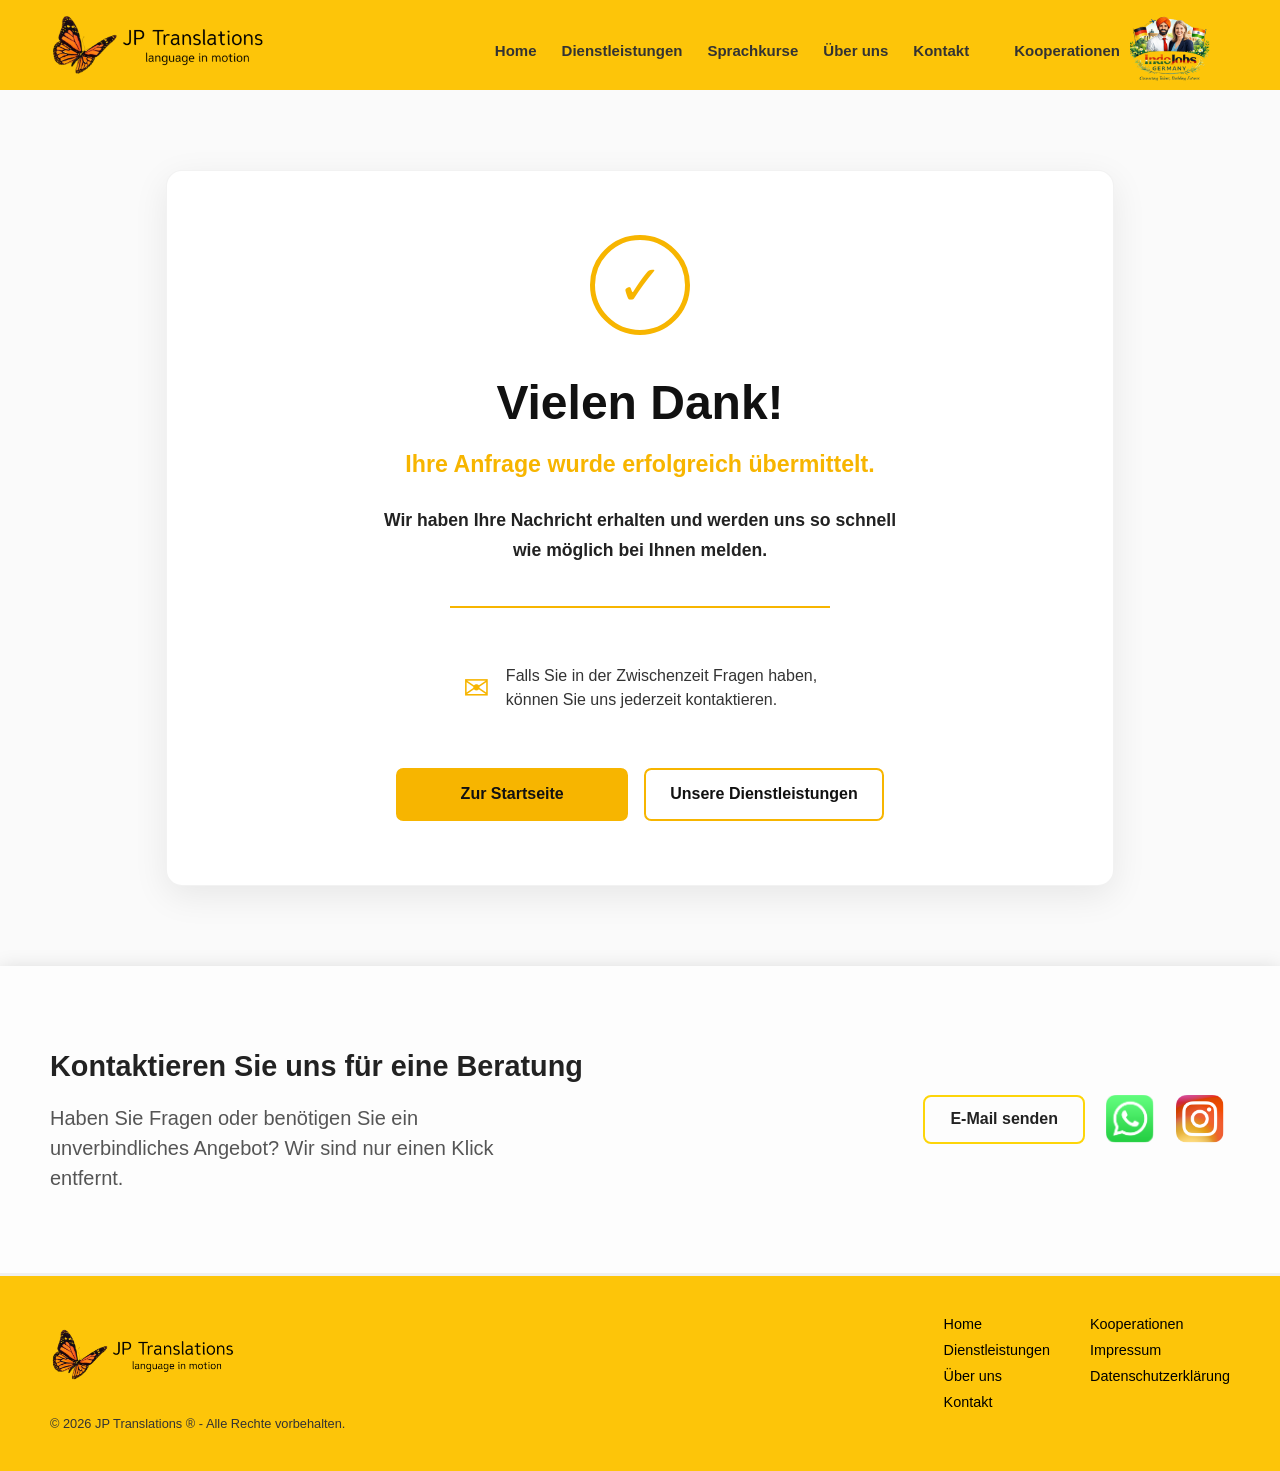
<file: thankyou.html>
<!DOCTYPE html>
<html lang="de">
<head>
 
  
  <meta charset="UTF-8">
  <meta name="viewport" content="width=device-width, initial-scale=1.0">
  <meta name="description" content="Ihr zuverlässiger Partner für professionelle Übersetzungsdienstleistungen und Coaching.">
  <meta name="keywords" content="professionelle Übersetzung, Übersetzer Deutsch-Portugiesisch, Sprachcoaching, interkulturelle Kommunikation, JP Translations">

  <meta property="og:title" content="JP Translations | Vielen Dank">
  <meta property="og:description" content="Ihr zuverlässiger Partner für professionelle Übersetzungsdienstleistungen und Coaching.">

  <title>JP Translations | Vielen Dank</title>
  <link rel="icon" type="image/x-icon" href="css/foto/Schmetterling.svg">

  <link rel="canonical" href="https://test-website-jp-translation.vercel.app/thankyou.html">
  <link rel="stylesheet" href="css/global.css">
 

</head>
<body id="thankyou-page">
  <div id="header-placeholder"></div>
   <main class="thank-you-page">
  <section class="thank-you-card">

    <div class="success-icon">
      ✓
    </div>

    <h1>Vielen Dank!</h1>

    <h2>Ihre Anfrage wurde erfolgreich übermittelt.</h2>

    <p>
      Wir haben Ihre Nachricht erhalten und werden uns so schnell wie möglich bei Ihnen melden.
    </p>

    <div class="thank-you-line"></div>

    <div class="thank-you-info">
      <span class="mail-icon">✉</span>
      <p>
        Falls Sie in der Zwischenzeit Fragen haben,<br>
        können Sie uns jederzeit kontaktieren.
      </p>
    </div>

    <div class="thank-you-buttons">
      <a href="index.html" class="btn-yellow">Zur Startseite</a>
      <a href="service.html" class="btn-outline">Unsere Dienstleistungen</a>
    </div>

  </section>
</main>
  
  <div id="calltoaction-placeholder"></div>
  <div id="footer-placeholder"></div>
  <div id="datenschutz-placeholder"></div>
  
    <script src="js/script.js" defer></script>
</body>
</html>
</file>
<file: css/global.css>
@import url(../css/header.css);
@import url(../css/footer.css);
@import url(../css/service.css);
@import url(../css/sprachkurs.css);
@import url(../css/calltoaction.css);
@import url(../css/contact.css);
@import url(../css/impressum.css);
@import url(../css/about.css);
@import url(../css/thankyou.css);

/* Allgemeine Einstellungen */
body {
  margin: 0;
  padding: 0;
  font-family: 'Poppins', sans-serif;
  color: #333;
  min-height: 100vh;
}

.contact-container, 
.footer-container {
  max-width: 100%;
  padding: 0 3.125rem; /* 50px */
  display: flex;
  justify-content: space-between;
  align-items: center;
}

.content {
  margin: auto 6.25rem; /* 100px */
}


/* Modal-Hintergrund (Overlay) */
.modal {
  display: none;
  position: fixed;
  z-index: 1000;
  left: 0;
  top: 0;
  width: 100%;
  height: 100%;
  /* Hintergrund mit leichter Transparenz und Blur-Effekt */
  background-color: rgba(0, 0, 0, 0.05);
  backdrop-filter: blur(0.5rem); /* 8px */
  -webkit-backdrop-filter: blur(0.5rem);
}

/* Modal-Inhalt (Die "Glas"-Karte) */
.modal-content {
  background: rgba(255, 255, 255, 0.85);
  margin: 20vh auto;
  padding: 2.5rem; /* 40px */
  border-radius: 0.5rem; /* 10px */
  max-width: 31.25rem; /* 500px */
  
  /* Scroll-Verhalten für große Inhalte */
  max-height: 80vh; 
  overflow-y: auto; 
  
  position: relative;
  box-shadow: 0 0.5rem 2rem rgba(0, 0, 0, 0.2);
  border: 0.0625rem solid rgba(255, 255, 255, 0.3);
  box-sizing: content-box;
  
}

/* Spezielle Klasse für breitere Modal-Karten */
#card-grande {
  max-width: 56.25rem; /* 900px */
  margin: 2rem auto;
 width: 100%;
}


.modal-content::-webkit-scrollbar {
  width: 0.5rem; /* 8px */
   max-height: 75vh; 
}

.modal-content::-webkit-scrollbar-track {
    background: rgba(0, 0, 0, 0.02); /* Fast unsichtbar */
    border-radius: 0.625rem;
}
.modal-content::-webkit-scrollbar-thumb {
  background: #fdd509;
  border-radius: 0.625rem; /* 10px */
  border: 0.125rem solid rgba(255, 255, 255, 0.8); /* Erzeugt einen kleinen Rand-Effekt */
}


/* Trennlinie mit Schatteneffekt */
#shadow {
  border: none;
  width: 100%;
  height: 0.0625rem; /* 1px */
  background-color: rgba(219, 211, 211, 0.27);
  box-shadow: 0 0.0625rem 0.1875rem rgba(153, 153, 153, 0.5);
  margin: 1.25rem 0; /* 20px */
}

/* Hero-Abschnitt (Hauptinhalt) */
.hero {
  padding: 3.125rem 1.25rem 1.25rem 1.25rem; /* 50px 20px 20px 20px */
}

.hero-inner {
  display: flex;
  align-items: center;
  justify-content: space-between;
  gap: 3.125rem; /* 50px */
}

.infos {
  max-width: 100%;
}

.infos h1 {
  font-size: 1.9rem;
  color: #222;
  line-height: 1.2;
}

.infos p {
  font-size: 1.3rem;
  color: #444;
}

.infos-container {
  margin: 1.875rem 0 3.125rem 0; /* 30px 0 50px 0 */

}

/* Logo-Bild Styling */
.logo-image {
  width: 31.25rem; /* 500px */
  height: 30rem;    /* 480px */
}

.logo-image img {
  width: 100%;
  height: 100%;
  border-right: 0.25rem solid #fdd509; /* 4px */
  box-shadow: 0 0.25rem 0.375rem rgba(0, 0, 0, 0.05);
  border-radius: 1.25rem; /* 20px */
  object-fit: cover;
}


#card-relocation {
  /* No Flexbox ou Grid, o order: 999 joga o item para o fim de tudo */
  order: 999 !important;
}
/* Karten-Container und Track */
.card-container {
  overflow: hidden;
  
 
}

.card-container h2 {
  font-size: 1.2rem;
  color: #333;
  letter-spacing: 0.0625rem;
  
}

.card-track {
  display: flex;
  flex-wrap: wrap;
  justify-content:space-between;
  align-items: center;
  width: 100%;
  gap: 2.5rem; /* 40px */
}

/* Styling der Infokarten */
.card {
  
  flex: 0 1 15.625rem; /* 250px */
  background: rgba(255, 255, 255, 0.9);
  max-width: 100%;
  height: 5rem; /* 60px */
  padding: 1.25rem; /* 20px */
  border-radius: 0.5rem; /* 8px */
  font-size: 0.95rem;
  font-weight: 500;
  color: #222;
  box-shadow: 0 0.25rem 0.375rem rgba(0, 0, 0, 0.05);
  display: flex;
  align-items: center;
  transition: transform 0.3s ease, background 0.3s ease;
  border-left: 0.25rem solid rgb(253, 197, 9);

  border-top: none;
  border-right: none;
  border-bottom: none;
}

.card:hover {
  transform: translateY(-0.3125rem); /* -5px */
  background: #ffffff;
}

/* Schaltflächen-Styling (Buttons) */
.btn-contact-outline, 
.btn-primary {
  height: 2.8125rem; /* 45px */
  display: inline-flex;
  align-items: center;
  padding: 0 1.5625rem; /* 25px */
  border: 0.125rem solid #fdd509; /* 2px */
  background-color: transparent;
  color: #222;
  text-decoration: none;
  font-weight: 600;
  border-radius: 0.5rem; /* 8px */
  transition: all 0.3s ease;
  white-space: nowrap;
  cursor: pointer;
}

.btn-contact-outline:hover, 
.btn-primary:hover {
  background-color: #fdd509;
  transform: translateY(-0.125rem); /* -2px */
}

/* Feinabstimmung der Social-Media-Buttons */
.btn-socialmedia {
    display: flex;
    align-items: center;
    justify-content: center;
    /* Optimierte Transition: nur transform und filter animieren */
    transition: transform 0.3s ease, filter 0.3s ease;
}

.btn-socialmedia img {
    /* 60px / 16px = 3.75rem */
    width: 3.75rem;
    display: block;
}

.btn-socialmedia:hover {
    filter: brightness(1.3);
    /* -5px / 16px = -0.3125rem */
    transform: translateY(-0.3125rem);
}


/* --- DATENSCHUTZ MODAL STYLING --- */

/* Textbereich innerhalb des Datenschutz-Modals */
.datenschutz-text {
    text-align: left;
    color: #333;
    line-height: 1.6;
}

.datenschutz-text h1 {
    font-size: 2rem;
    border-bottom: 0.1875rem solid #fdd509; /* Gelbe Linie */
    display: inline-block;
    margin-bottom: 1.875rem;
}

.datenschutz-text h2 {
    font-size: 1.25rem;
    margin-top: 1.5625rem;
    color: #222;
}

.datenschutz-text h3 {
    font-size: 1.1rem;
    color: #444;
}

.datenschutz-text p {
    font-size: 0.9375rem;
    margin-bottom: 0.9375rem;
}


/* ============================================================
   1. TABLET-ANPASSUNGEN (Max-Width: 1024px)
   Regeln für Tablets und kleine Laptops
   ============================================================ */
@media (max-width: 1024px) {
    
    .content {
        margin: auto 2rem; /* Verringert den 100px Abstand */
    }

    .hero-inner {
        gap: 1.5rem;
    }

    .logo-image {
        width: 22rem; /* Verkleinert das Bild für Tablets */
        height: auto;
    }

    .card-track {
        justify-content: center; /* Zentriert die Karten */
        gap: 1.5rem;
    }
}

.hidden-mobile {
    display: flex; /* Auf Desktop immer alles zeigen */
  }
  #loadMoreBtn {
    display: none; /* Button auf Desktop verstecken */
  }

/* ============================================================
   2. HANDY-ANPASSUNGEN (Max-Width: 768px)
   Regeln für Smartphones
   INDEX
   ============================================================ */
@media (max-width: 768px) {

  

    .contact-container, 
    .footer-container {
        flex-direction: column; /* Stapelt E-Mail und Social Media */
        text-align: center;
        
    }


    .infos {
        display: grid;
        grid-template-columns: 1fr;
        display: contents;
        background-color: blue;
  
    }

  .infos p {
      font-size: 1.3rem;
       grid-row: 2;
       
    }

  .sub-text{
   display: none;
  }

  .infos h1
  {
        grid-row: 1; 
    }

.infos a.btn-primary {
        grid-row: 4; 
        justify-self: center; 
    }
    .hero-inner {

        display: grid; 
        grid-template-columns: 1fr;
        text-align: center;
    }

    .logo-image {

        width: 100%; /* Bild nutzt die verfügbare Breite */
        max-width: 18rem;
        margin: 0 auto;
        grid-row: 3;
    }

    .logo-image img {
        border-right: none;
        border-bottom: 0.25rem solid #fdd509; 
        border-right: 0.25rem solid #fdd509;
    }


    /* --- Karten-Logik für Mobile --- */
    .card-track {
        flex-direction: column;
    }

    .card {
        flex: 1 1 100%;
        width: 100%;
        height: auto !important;
        display: flex;
        align-items: center;
        justify-content: space-between;
        padding: 1rem 1.25rem;
        width: 100%;
        box-sizing: border-box; 
    }

    /* Logik für "Mehr anzeigen" */
    .hidden-mobile {
        display: none; /* Karten am Handy verstecken */
    }

    /* Diese Klasse wird per JavaScript hinzugefügt */
    .show-cards {
      display: flex !important;
      animation: fadeIn 0.5s ease-in-out;
    }

    @keyframes fadeIn {
      from { opacity: 0; transform: translateY(-10px); }
      to { opacity: 1; transform: translateY(0); }
    }

    #loadMoreBtn {
        display: block; /* Button am Handy anzeigen */
        margin: 1.5rem auto;
    }
}

/* ============================================================
   HANDY-ANPASSUNGEN 
   SERVICE
   ============================================================ */

   @media (max-width: 768px) {
    
    /* 1. Container do Modal: de Linha para Coluna */
     .modal-service-container
     {
        flex-direction: column;
        margin: 1.5rem;
        padding-left: 0;
        gap: 2rem;
    }


    /* 3. Cards de Serviço: garantir que ocupem a largura certa */
  .card-service {
        width: 100%;
        max-width: 100%;
    }

    /* 4. A div/ícone dentro do card: mais visível */
     .card-service div {
        width: 1.3rem;
        height: 1.3rem;
        bottom: 0.625rem;
        right: 0.625rem;
        display: flex;
        align-items: center;
        justify-content: center;
        font-size: 1.1rem; 
    }

    /* 5. Forçar os cards a não terem altura fixa se o texto quebrar */
    .card {
        height: auto !important;
        min-height: 4rem;
        padding: 1.2rem;
    }

    #card-grande {
        max-width:20rem;
        max-height: 60vh;
        margin: 5rem auto;
       
    }

    .card-service img {
      
      margin-right: 2rem;
    }


    /* UBER UNS */

    .text-s {

        font-display: flex;
        align-items: center;

        font-size: 1.1rem;
        margin-bottom: 1.5rem;
    }

    .text-mobile {
        display: flex;
        flex-direction: column;
        text-align:left;
    }

    #modal-mobile {
      display: block; /* Exibe o link de Datenschutz no mobile */
      width: 50%;
    }
}


/* //thankyou */
/* Media Query para Tablets e Smartphones */
@media (max-width: 768px) {
  
  .thank-you-page {
    padding: 2rem 1rem;
    min-height: auto; /* Evita que o card fique muito esticado em telas pequenas */
  }

  .thank-you-card {
    padding: 2.5rem 1.5rem;
    border-radius: 0.8rem;
  }

  .success-icon {
    width: 70px;
    height: 70px;
    font-size: 2.5rem;
    margin-bottom: 1.5rem;
  }

  .thank-you-card h1 {
    font-size: 2rem; /* Redução do título principal */
    margin-bottom: 1rem;
  }

  .thank-you-card h2 {
    font-size: 1.2rem;
    margin-bottom: 1.5rem;
  }

  .thank-you-card > p {
    font-size: 1rem;
    line-height: 1.5;
  }

  .thank-you-line {
    margin: 1.8rem auto;
  }

  .thank-you-info {
    flex-direction: column; /* Ícone e texto ficam um em cima do outro */
    text-align: center;
    gap: 0.5rem;
  }

  .thank-you-info p {
    text-align: center; /* Alinha o texto centralizado no mobile */
  }

  .thank-you-buttons {
    flex-direction: column; /* Botões empilhados */
    width: 100%;
  }

  .btn-yellow,
  .btn-outline {
    width: 100%; 
    min-width: unset;
    padding: 0.8rem 1rem;
    display: block;
     text-align: center;
     padding: 1rem 0.5rem;
  }
}

/*
============================================================
   HANDY-ANPASSUNGEN 
   SERVICE
   ============================================================ */

   @media (max-width: 1024px) {
      .btn-contact {
      width: 50%;
    }

   }

   @media (max-width: 768px) {
    .main-contact {
      margin: 2rem 1.25rem; /* 32px */
    }

    .contact-intro h1 {
      font-size: 1.8rem;
    }

    .btn-contact {
      width: 50%;
    }

    .kontact-info {
      max-width: 100%;
      padding: 1.25rem; /* 20px */
    }

   }
/* MEDIA QUERIES - CONTACT SOCIAL-MEDIA-BUTTONS */
/* Para telas com menos de 768px (Tablets e Celulares) */
@media (max-width: 768px) {
  .social-wrapper-contact {
    margin-left: 15rem; 
    display: flex;
    justify-content: center; 
    gap: 1rem; /
  }

  .social-wrapper-contact img {
    width: 2.5rem; 
    height: 2.5rem;
  }
}


/* About uns */


  @media (max-width: 768px) {
  .hero-about {
    flex-direction: column;
    align-items: center;
  }

  .about-image {
 
    margin-bottom: 2rem;
    margin-right:0;
  }

    .about-image img {
        width: 80%;
        height: 80%;
  }

  .infos-about {
    width: 100%;
    padding-right: 0;
    text-align: center;
  }
}

@media (max-width: 480px) {
  .about-image {
  
  width: 19rem; 
  height: 25rem; 
  }

  .p-about {
    font-size: 0.95rem;
    text-align: justify;
  }
}
</file>
